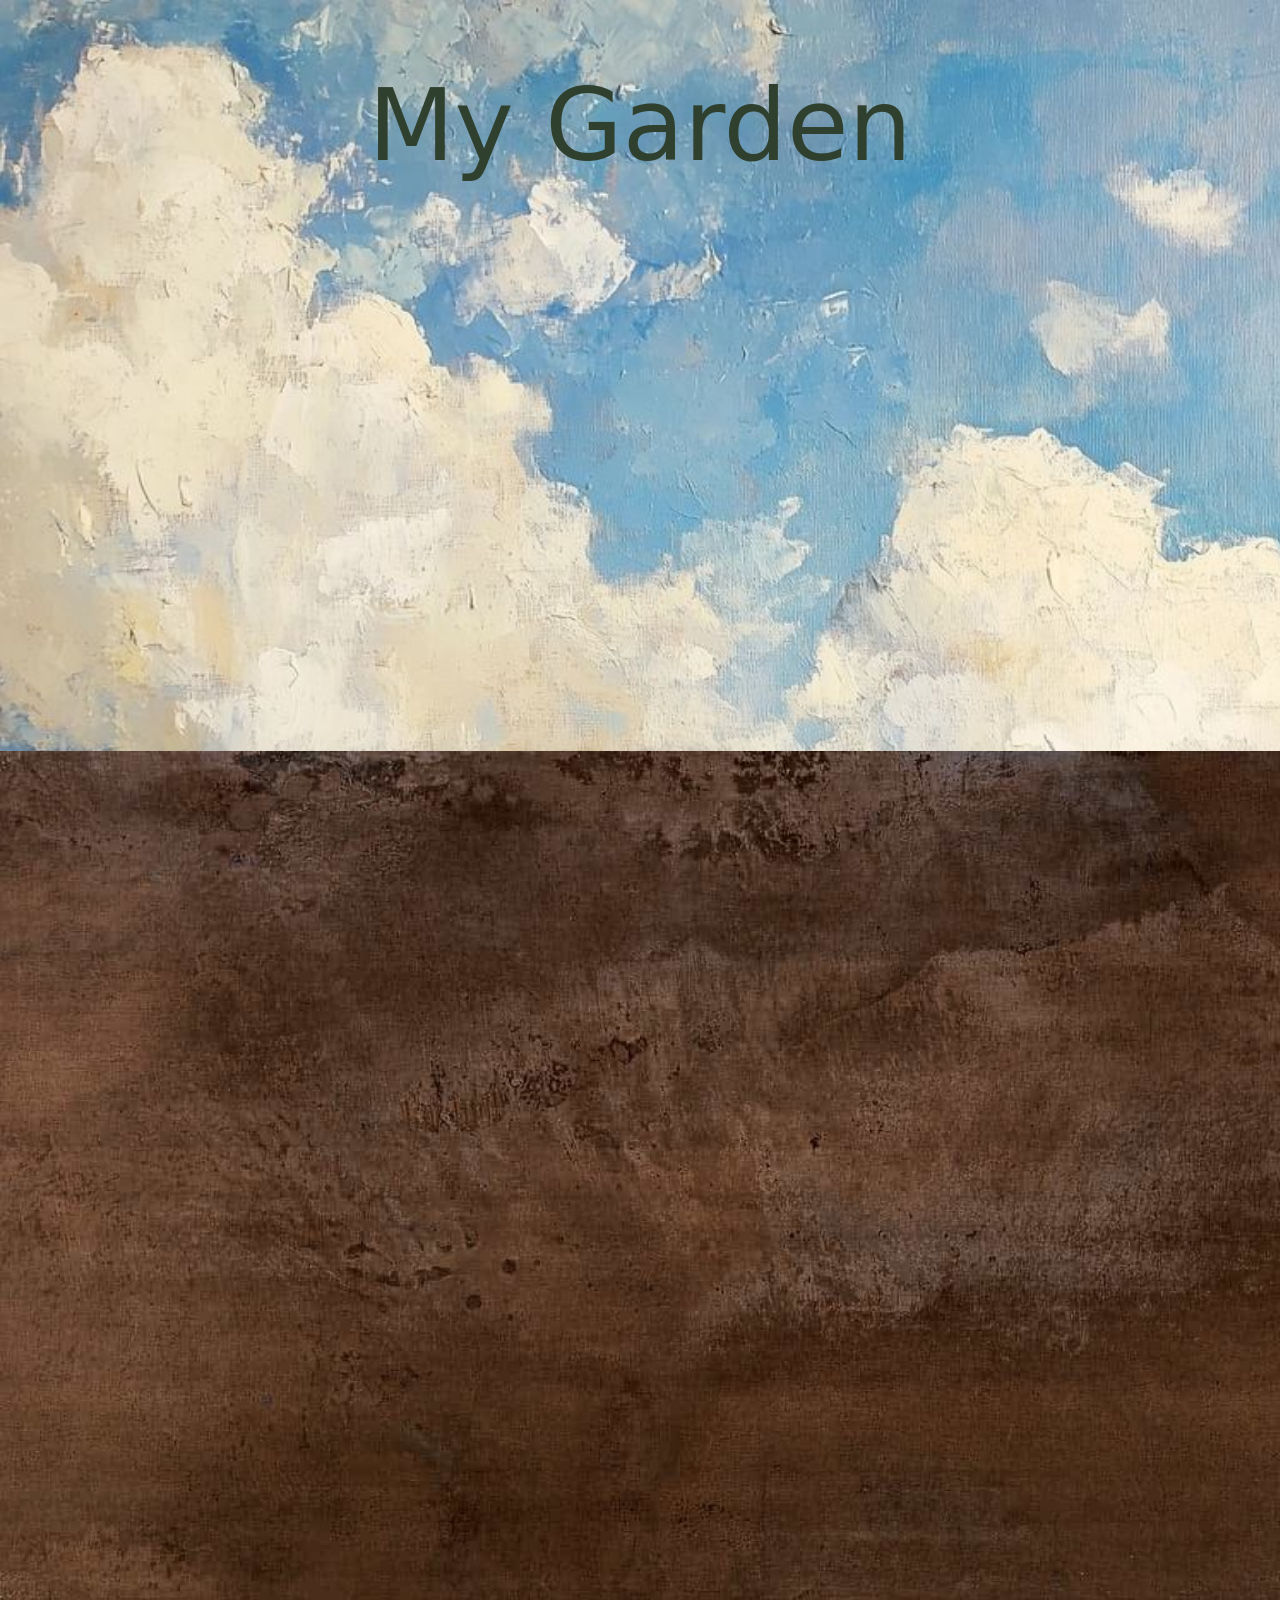
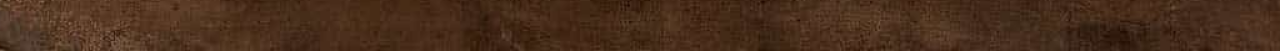
<file: index.html>
<!DOCTYPE html>
<html lang="en">
<head>
    <meta charset="UTF-8">
    <meta name="viewport" content="width=device-width, initial-scale=1.0">
    <link rel="stylesheet" href="main.css">
    <title>Document</title>
</head>
<body>
   
    <div class="header">
       <a href="plantseeds.html"><h1>My Garden</h1></a>
    </div>
   

    <div class="image-container" class="soil">
         <img src="soil.jpg" alt="dirt" class="soil" class="image-container img" class="bleed-image">
    </div>

  
</body>
</html>
</file>
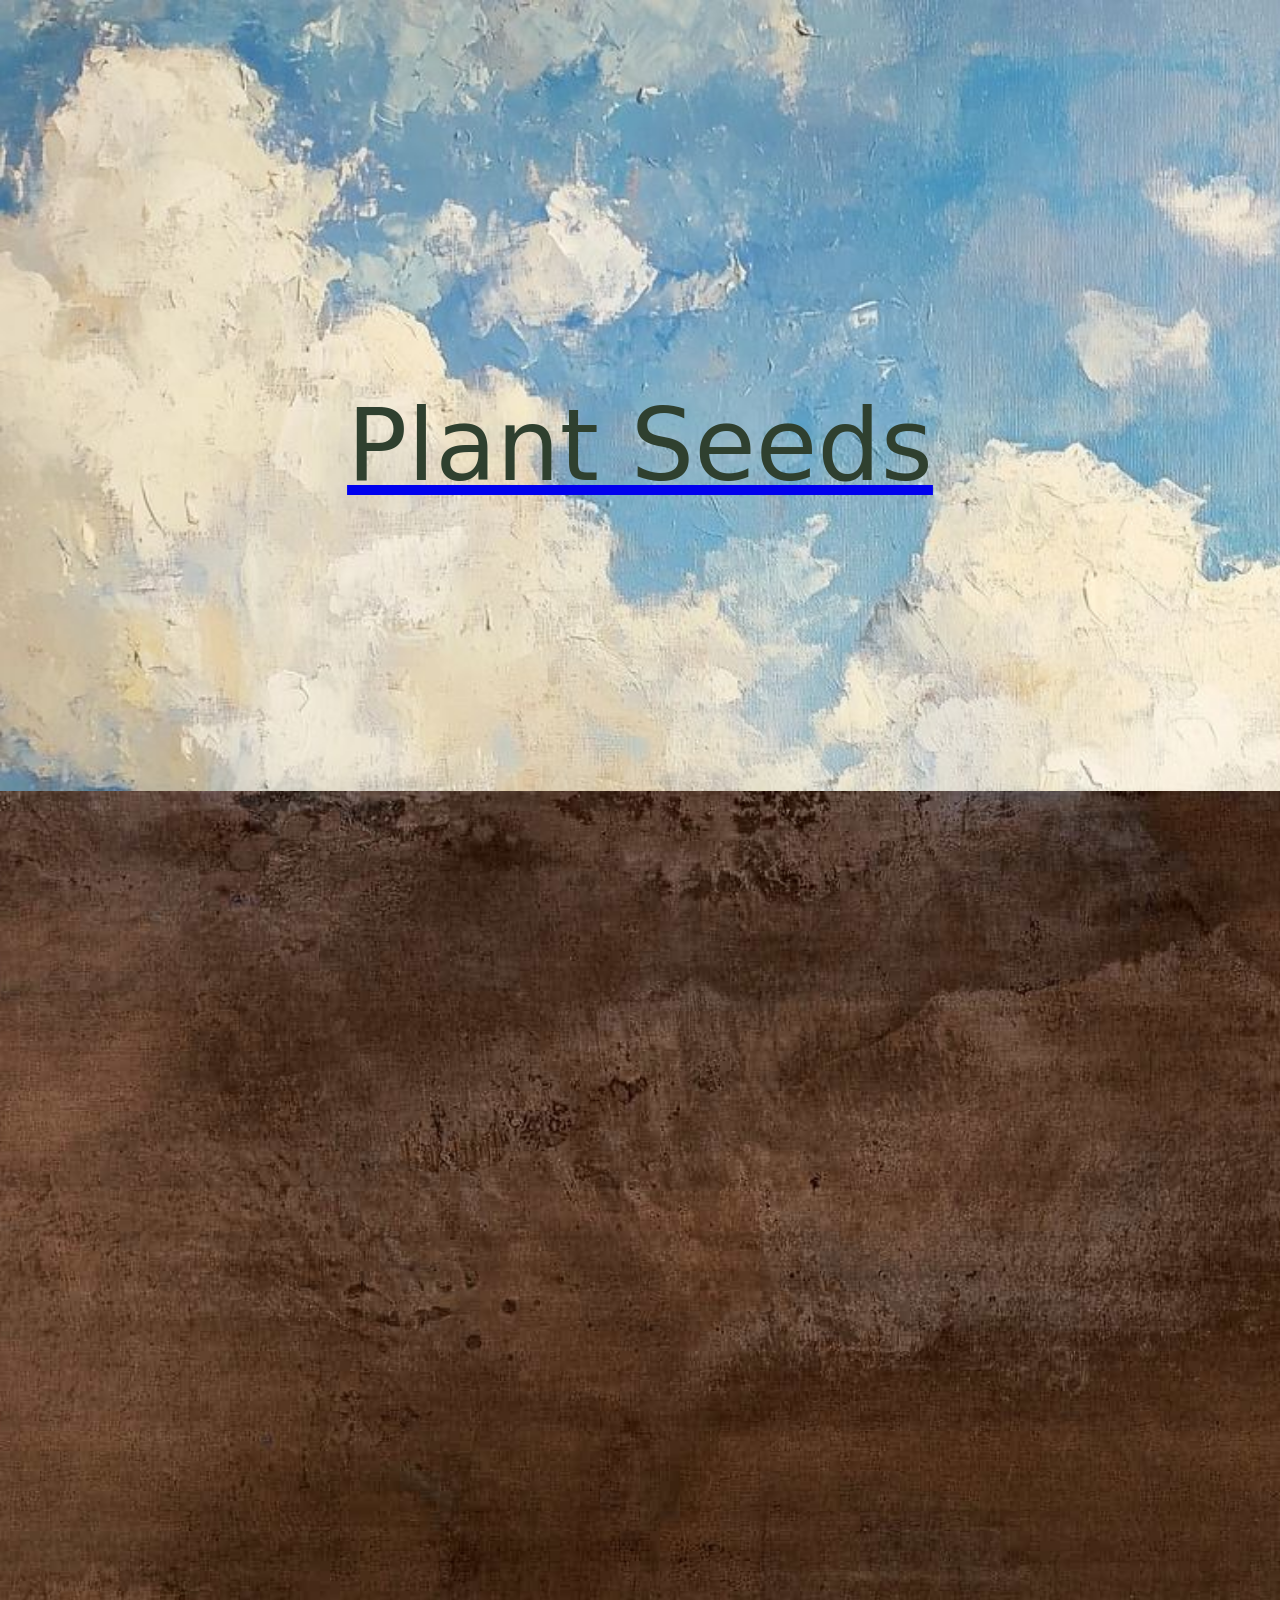
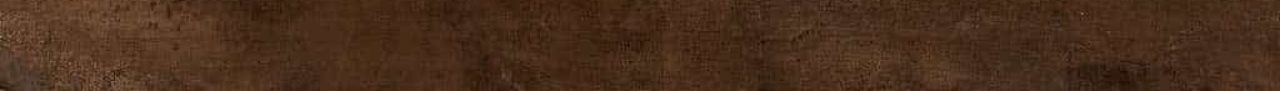
<file: plantseeds.html>
<!DOCTYPE html>
<html lang="en">
<head>
    <meta charset="UTF-8">
    <meta name="viewport" content="width=device-width, initial-scale=1.0">
    <link rel="stylesheet" href="plantseeds.css">
    <title>Document</title>
</head>
<body>

   <header class="trigger-header">
    <a href="plantsgrow.html"> <h1>Plant Seeds</h1></a>
    </header>

    <div class="image-container" class="soil">
         <img src="soil.jpg" alt="dirt" class="soil" class="image-container img" class="bleed-image">
    </div>

  <div class="animation-container">
        <!-- Change the src to your specific image seed URL -->
        <img src="seed.png" class="falling-img" style="--left-pos: 5%; --delay: 0s;">
        <img src="seed.png" class="falling-img" style="--left-pos: 20%; --delay: 0.5s;">
        <img src="seed.png" class="falling-img" style="--left-pos: 40%; --delay: 1.2s;">
        <img src="seed.png" class="falling-img" style="--left-pos: 60%; --delay: 0.2s;">
        <img src="seed.png" class="falling-img" style="--left-pos: 75%; --delay: 1.8s;">
        <img src="seed.png" class="falling-img" style="--left-pos: 90%; --delay: 0.9s;">
    </div>

</body>
</html>
</file>
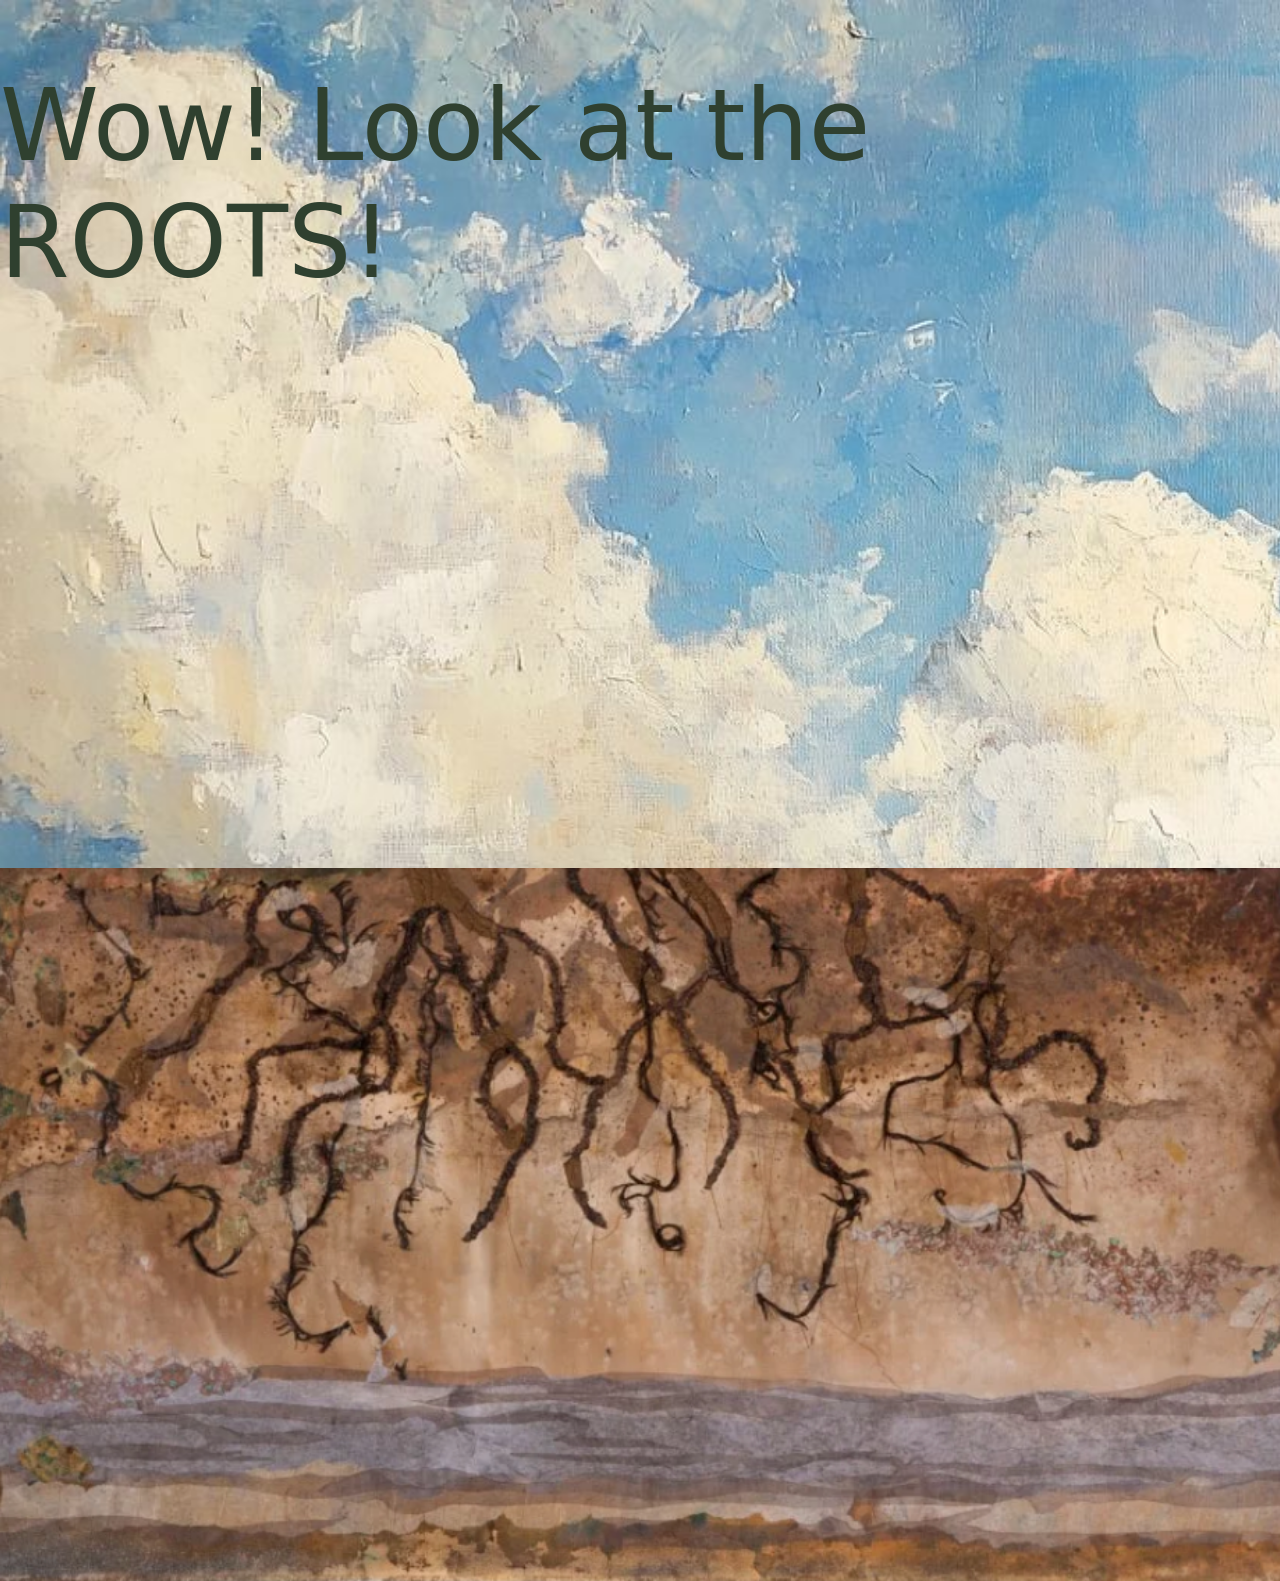
<file: plantsgrow.html>
<!DOCTYPE html>
<html lang="en">
<head>
    <meta charset="UTF-8">
    <meta name="viewport" content="width=device-width, initial-scale=1.0">
    <link rel="stylesheet" href="plantsgrow.css">
    <title>Document</title>
</head>
<body>
   
    <div class="header">
       <a href="roots2.html"><h1>Wow! Look at the ROOTS!</h1></a>
    </div>
   

    <div class="image-container" class="soil">
         <img src="roots1.png" alt="dirt" class="soil" class="image-container img" class="bleed-image">
    </div>

  
</body>
</html>
</file>
<file: main.css>
body {
    background-image: url('sky.jpeg');
    background-repeat: no-repeat;
    background-size: cover;
    margin: 0;
    padding: 0;
    overflow-x: hidden; /* Prevents horizontal scrollbars from drifting seeds */
    min-height: 100vh;
    

}

a{
text-decoration: none;
}

h1{
  font-family: "Barrio", system-ui;
  font-weight: 400;
  font-style: normal;
    font-size: 100px;
    color: rgb(47, 64, 47);
    display: flex;
    justify-content: center;
    align-items: center;
   
}

.image-container {
    
    display: flex;
    justify-content: center;
    align-items: center;
    height: 100vh;
    position: relative;  
}

.image-container img{
display: block; 
width: 1800px;    
height: auto; 
position: absolute;
top: 500px;
}
</file>
<file: plantseeds.css>
body {
    text-decoration: none;
    background-image: url('sky.jpeg');
    background-repeat: no-repeat;
    background-size: cover;
    position: relative;
    margin: 0;
    padding: 0;
    overflow-x: hidden; /* Prevents horizontal scrollbars from drifting seeds */
    min-height: 100vh;
}





.header {
    text-decoration: none;
    display: flex;
    justify-content: center;
    align-items: center;
    position: relative;  
    top: 300px;
   
}

.trigger-header {
            text-decoration: none;
            padding: 20px;
            position: relative;
            z-index: 10;
            cursor: pointer;
             display: flex;
    justify-content: center;
    align-items: center;
    position: relative;  
    top: 300px;
   
     
}

h1{
  text-decoration: none;
  font-family: "Barrio", system-ui;
  font-weight: 400;
  font-style: normal;
  justify-content: center;
align-items: center;
font-size: 100px;
color: rgb(47, 64, 47);

}

.image-container {
    
    display: flex;
    justify-content: center;
    align-items: center;
    height: 100vh;
    position: relative;  
    text-decoration: none;
}

.image-container img{
display: block; 
width: 1800px;    
height: auto; 
position: absolute;
top: 500px;
z-index: 11; /* Ensure the image is behind the falling images */
text-decoration: none;
}

.animation-container {
            position: fixed;
            top: 0;
            left: 0;
            width: 100vw;
            height: 100vh;
            pointer-events: none; /* Prevents images from blocking clicks */
            z-index: 5;
            text-decoration: none;
        }

        /* 3. Base styles for the images */
        .falling-img {
            position: absolute;
            top: -100px; /* Start completely off-screen */
            width: 50px;  /* Adjust size as needed */
            height: auto;
            opacity: 0;
            /* Use inline CSS variables for customization */
            left: var(--left-pos);
            text-decoration: none;
        }

        /* 4. The Trigger Rule: When header is hovered, animate the images */
        .trigger-header:hover ~ .animation-container .falling-img {
            animation: fall 3s linear infinite;
            animation-delay: var(--delay);
            text-decoration: none;
        }

        /* 5. The Keyframe Animation */
        @keyframes fall {
            0% {
                top: -100px;
                opacity: 0;
                transform: translateX(0) rotate(0deg);
            }
            10% {
                opacity: 1; /* Fade in quickly as it enters */
            }
            90% {
                opacity: 1;
            }
            100% {
                top: 110vh; /* Fall past the bottom of the screen */
                opacity: 0;  /* Fade out at the very end */
                transform: translateX(50px) rotate(360deg); /* Optional drift & spin */
            }
        }
</file>
<file: plantsgrow.css>
body {
    background-image: url('sky.jpeg');
    background-repeat: no-repeat;
    background-size: cover;
    margin: 0;
    padding: 0;
    overflow-x: hidden; /* Prevents horizontal scrollbars from drifting seeds */
    min-height: 100vh;
    

}

a{
text-decoration: none;
}

h1{
  font-family: "Barrio", system-ui;
  font-weight: 400;
  font-style: normal;
    font-size: 100px;
    color: rgb(47, 64, 47);
    display: flex;
    justify-content: center;
    align-items: center;
   
}

.image-container {
    
    display: flex;
    justify-content: center;
    align-items: center;
    height: 100vh;
    position: relative;  
}

.image-container img{
display: block; 
width: 1800px;    
height: auto; 
position: absolute;
top: 500px;
}
</file>
